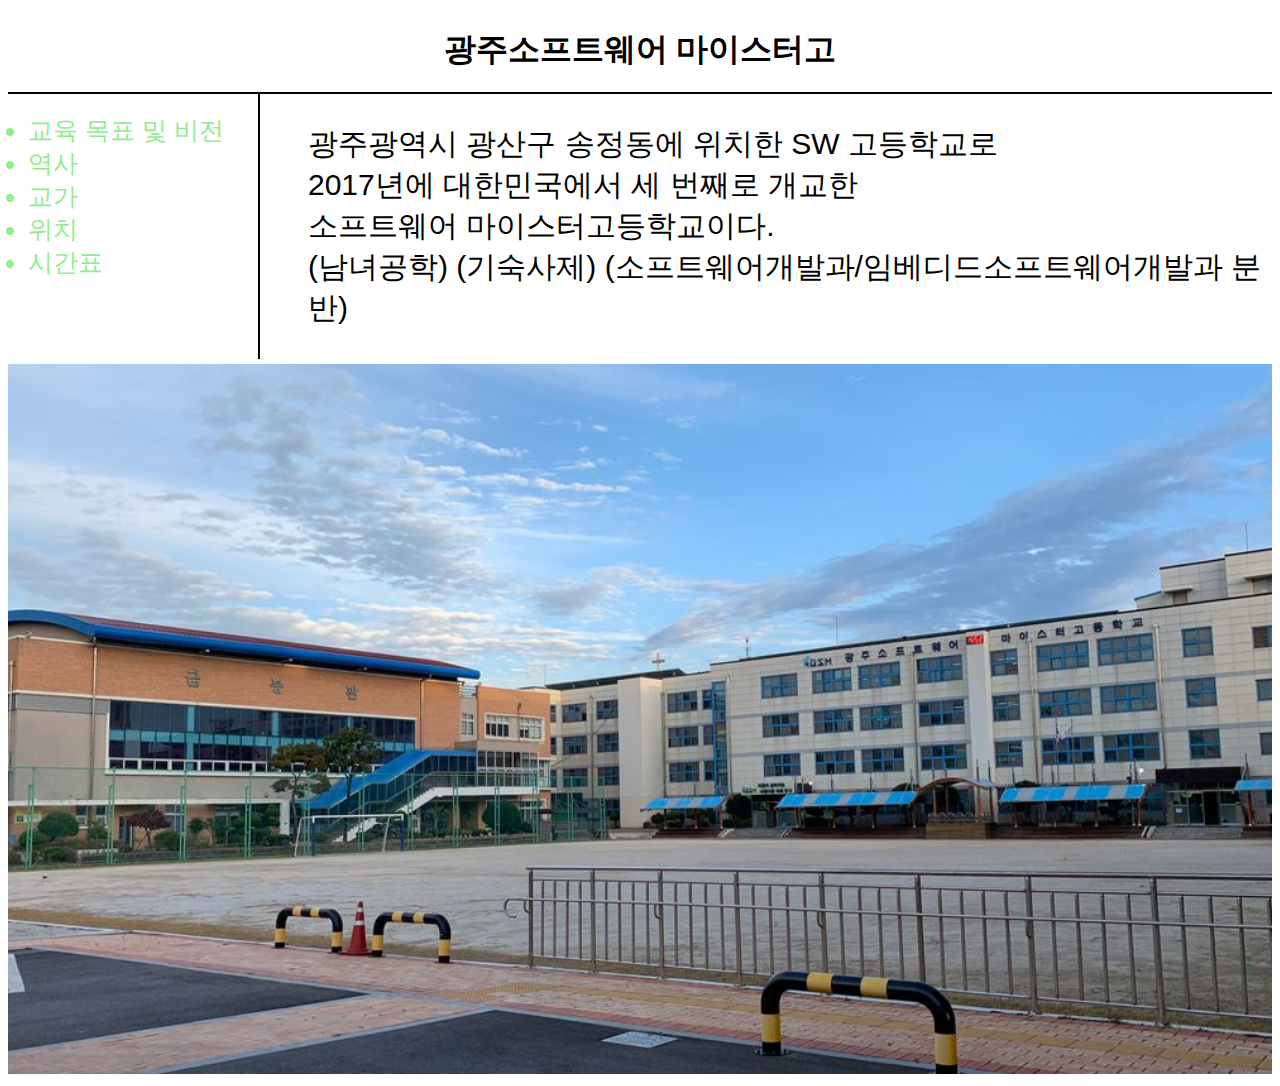
<file: index.html>
<!DOCTYPE html>
<html lang="en">
<head>
    <meta charset="UTF-8">
    <meta http-equiv="X-UA-Compatible" content="IE=edge">
    <meta name="viewport" content="width=device-width, initial-scale=1.0">
    <title>Gwangju/software/meister/highschool</title>
    <link rel="preconnect" href="https://fonts.googleapis.com">
    <link rel="preconnect" href="https://fonts.gstatic.com" 교차 출처>
    <link href="https: //fonts.googleapis.com/css2? 
    family= Noto+Sans+KR & display=swap" rel="stylesheet">
    <link rel="stylesheet" href="style.css"> 
</head>
<body id="font1">
    <a href="index.html"><h1 style="text-align: center;">광주소프트웨어 마이스터고</h1></a>
<div id="grid">
    <ul>
        <a href="1.html"><li>교육 목표 및 비전</li></a>
        <a href="2.html"><li>역사</li></a>
        <a href="3.html"><li>교가</li></a>
        <a href="4.html"><li>위치</li></a>
        <a href="5.html"><li>시간표</li></a>
    </ul>
    
<div id="article">
    <p>
        광주광역시 광산구 송정동에 위치한 SW 고등학교로<br> 2017년에 대한민국에서 세 번째로 개교한<br> 소프트웨어 마이스터고등학교이다.<br>
        (남녀공학) (기숙사제) (소프트웨어개발과/임베디드소프트웨어개발과 분반)
    </p>
</div>
</div>
    <img src="school.jpg" width="1000" height="500">
</body>
</html>
</file>
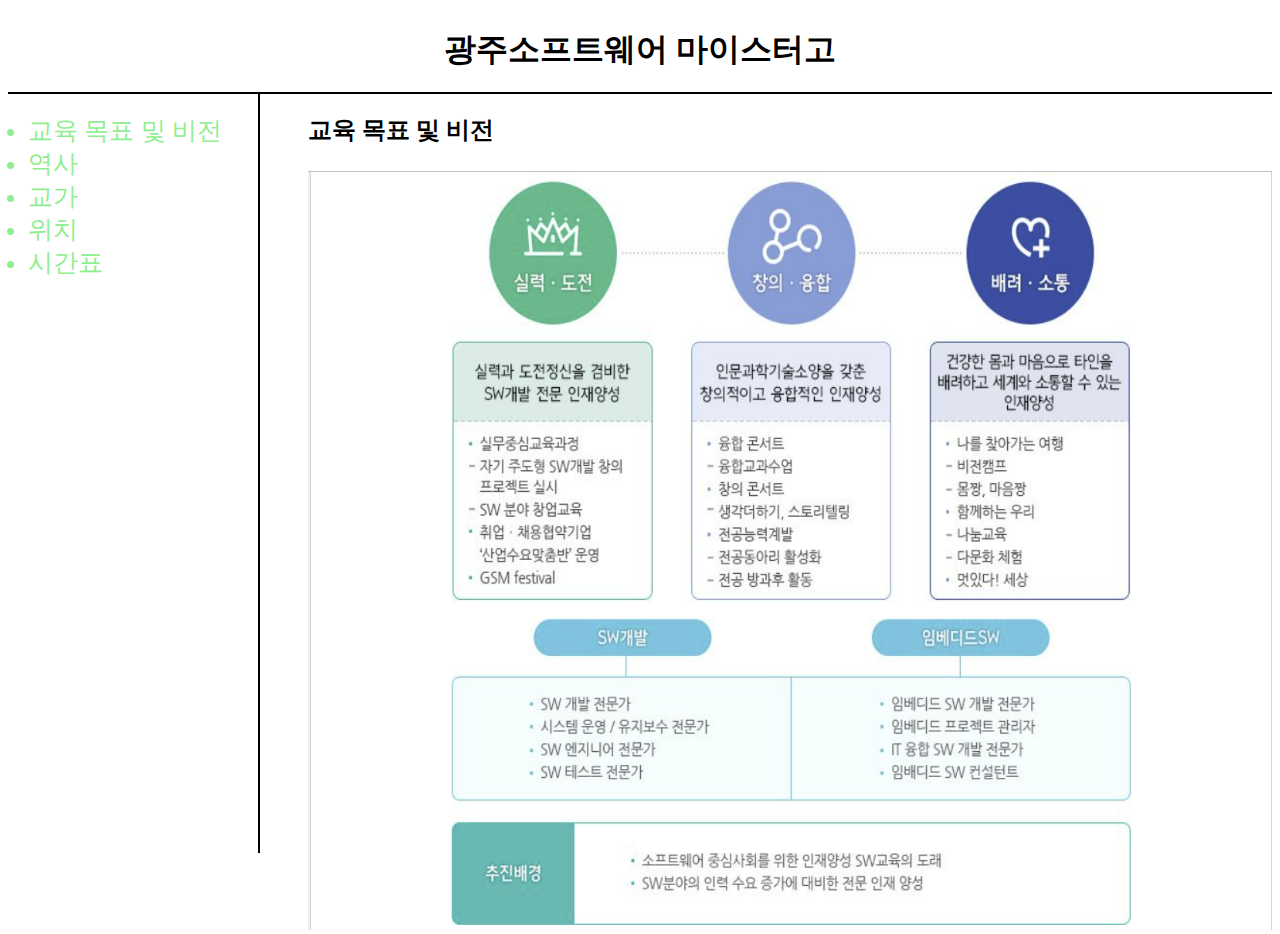
<file: 1.html>
<!DOCTYPE html>
<html lang="en">
<head>
    <meta charset="UTF-8">
    <meta http-equiv="X-UA-Compatible" content="IE=edge">
    <meta name="viewport" content="width=device-width, initial-scale=1.0">
    <title>Gwangju/software/meister/highschool</title>
    <link rel="stylesheet" href="style.css">
</head>
<body>
    <a href="index.html"><h1 style="text-align: center;">광주소프트웨어 마이스터고</h1></a>
    <div id="grid">
    <ul>
        <a href="1.html"><li>교육 목표 및 비전</li></a>
        <a href="2.html"><li>역사</li></a>
        <a href="3.html"><li>교가</li></a>
        <a href="4.html"><li>위치</li></a>
        <a href="5.html"><li>시간표</li></a>
    </ul>
    <div id="article">
    <h2>교육 목표 및 비전</h2>
    <img src="goal.png" width="1000" height="700">
    </div>
    </div>
</body>
</html>
</file>
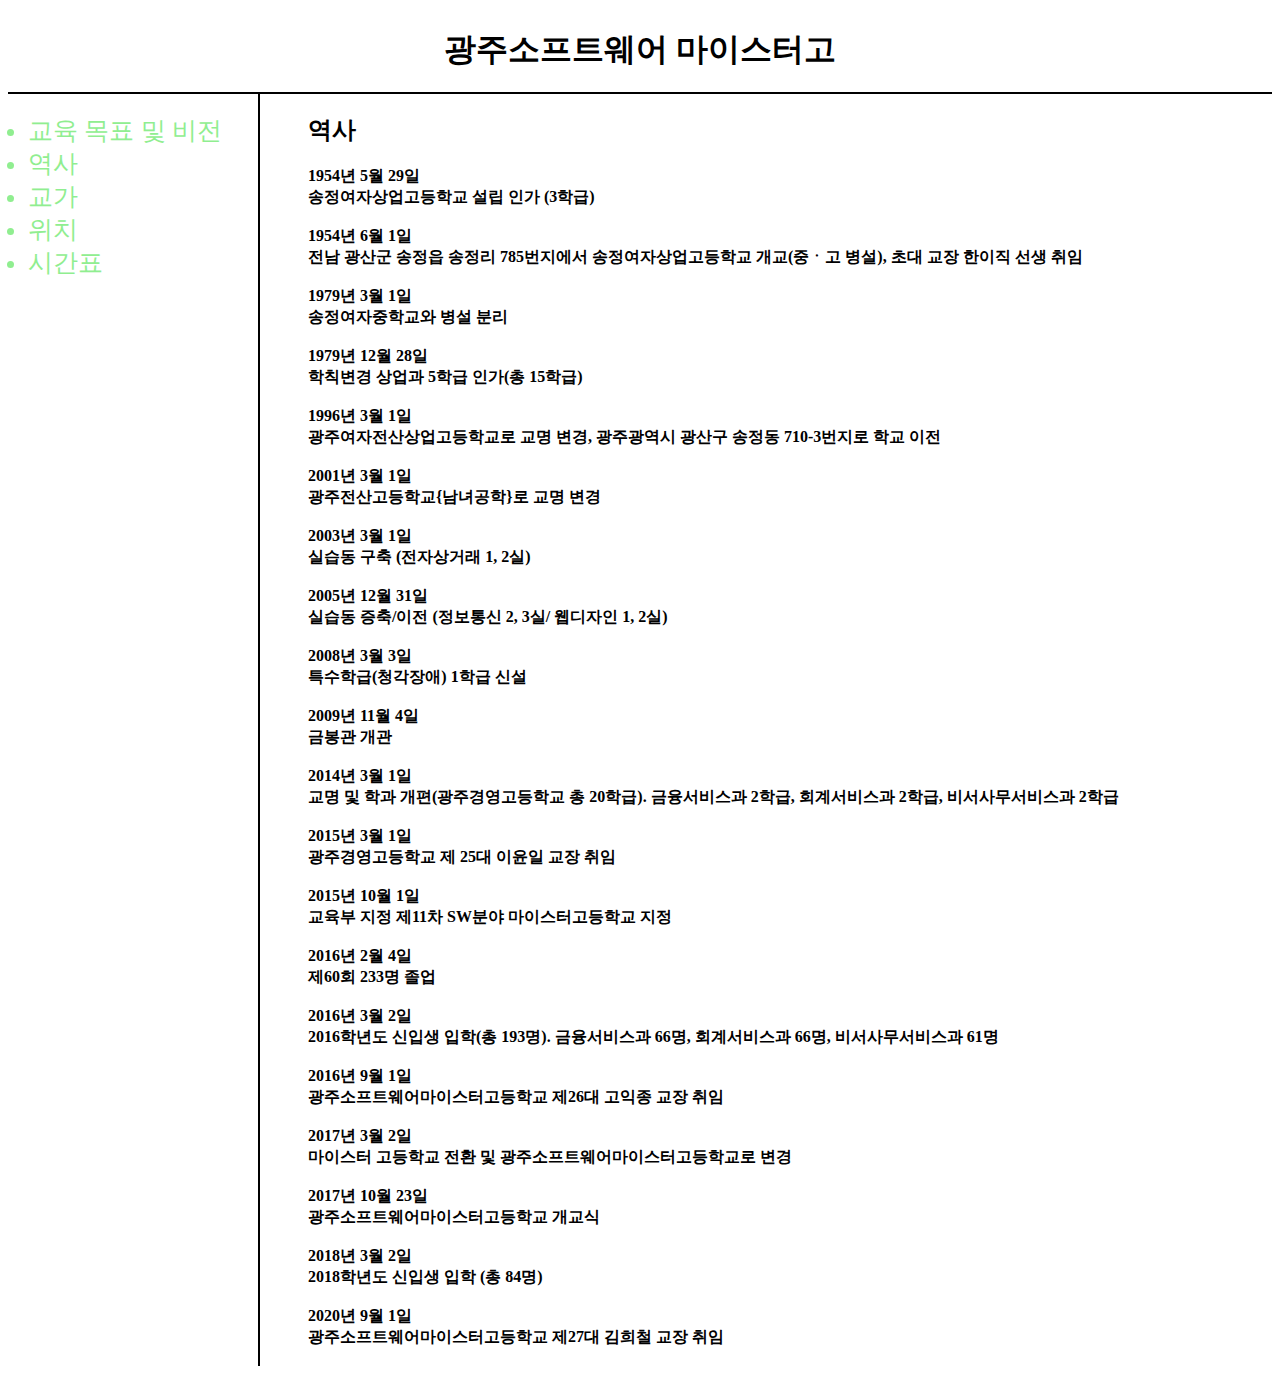
<file: 2.html>
<!DOCTYPE html>
<html lang="en">
<head>
    <meta charset="UTF-8">
    <meta http-equiv="X-UA-Compatible" content="IE=edge">
    <meta name="viewport" content="width=device-width, initial-scale=1.0">
    <title>Gwangju/software/meister/highschool</title>
    <link rel="stylesheet" href="style.css">
</head>
<body>
    <a href="index.html"><h1 style="text-align: center;">광주소프트웨어 마이스터고</h1></a>

<div id="grid">
    <ul>
        <a href="1.html"><li>교육 목표 및 비전</li></a>
        <a href="2.html"><li>역사</li></a>
        <a href="3.html"><li>교가</li></a>
        <a href="4.html"><li>위치</li></a>
        <a href="5.html"><li>시간표</li></a>
    </ul>
    <div id="article">
    <h2>역사</h2>

    <b>
    1954년 5월 29일<br>
    송정여자상업고등학교 설립 인가 (3학급)<br><br>
    1954년 6월 1일<br>
    전남 광산군 송정읍 송정리 785번지에서 송정여자상업고등학교 개교(중ㆍ고 병설), 초대 교장 한이직 선생 취임<br><br>
    1979년 3월 1일<br>
    송정여자중학교와 병설 분리<br><br>
    1979년 12월 28일<br>
    학칙변경 상업과 5학급 인가(총 15학급)<br><br>
    1996년 3월 1일<br>
    광주여자전산상업고등학교로 교명 변경, 광주광역시 광산구 송정동 710-3번지로 학교 이전<br><br>
    2001년 3월 1일<br>
    광주전산고등학교{남녀공학}로 교명 변경<br><br>
    2003년 3월 1일<br>
    실습동 구축 (전자상거래 1, 2실)<br><br>
    2005년 12월 31일<br>
    실습동 증축/이전 (정보통신 2, 3실/ 웹디자인 1, 2실)<br><br>
    2008년 3월 3일<br>
    특수학급(청각장애) 1학급 신설<br><br>
    2009년 11월 4일<br>
    금봉관 개관<br><br>
    2014년 3월 1일<br>
    교명 및 학과 개편(광주경영고등학교 총 20학급). 금융서비스과 2학급, 회계서비스과 2학급, 비서사무서비스과 2학급<br><br>
    2015년 3월 1일<br>
    광주경영고등학교 제 25대 이윤일 교장 취임<br><br>
    2015년 10월 1일<br>
    교육부 지정 제11차 SW분야 마이스터고등학교 지정<br><br>
    2016년 2월 4일<br>
    제60회 233명 졸업<br><br>
    2016년 3월 2일<br>
    2016학년도 신입생 입학(총 193명). 금융서비스과 66명, 회계서비스과 66명, 비서사무서비스과 61명<br><br>
    2016년 9월 1일<br>
    광주소프트웨어마이스터고등학교 제26대 고익종 교장 취임<br><br>
    2017년 3월 2일<br>
    마이스터 고등학교 전환 및 광주소프트웨어마이스터고등학교로 변경<br><br>
    2017년 10월 23일<br>
    광주소프트웨어마이스터고등학교 개교식<br><br>
    2018년 3월 2일<br>
    2018학년도 신입생 입학 (총 84명)<br><br>
    2020년 9월 1일<br>
    광주소프트웨어마이스터고등학교 제27대 김희철 교장 취임<br><br>
    </b>
    </div>
</div>
</body>
</html>
</file>
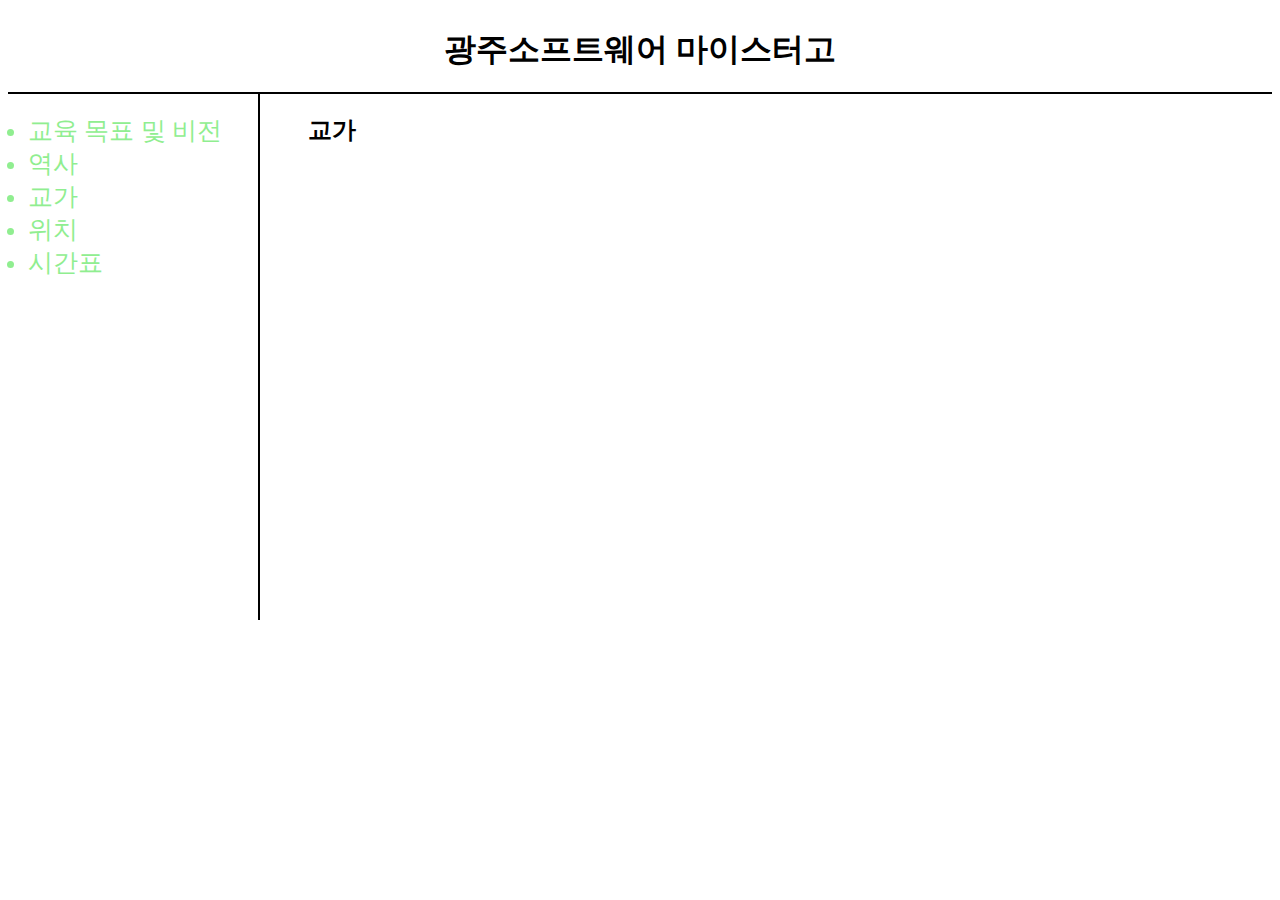
<file: 3.html>
<!DOCTYPE html>
<html lang="en">
<head>
    <meta charset="UTF-8">
    <meta http-equiv="X-UA-Compatible" content="IE=edge">
    <meta name="viewport" content="width=device-width, initial-scale=1.0">
    <title>Gwangju/software/meister/highschool</title>
    <link rel="stylesheet" href="style.css">
</head>
<body>
    <a href="index.html"><h1 style="text-align: center;">광주소프트웨어 마이스터고</h1></a>
    <div id="grid">
    <ul>
        <a href="1.html"><li>교육 목표 및 비전</li></a>
        <a href="2.html"><li>역사</li></a>
        <a href="3.html"><li>교가</li></a>
        <a href="4.html"><li>위치</li></a>
        <a href="5.html"><li>시간표</li></a>
    </ul>
    <div id="article">
    <h2>교가</h2>
    <iframe width="800" height="450" src="https://www.youtube.com/embed/E4GJysxL-4U" 
    title="YouTube video player" frameborder="0" allow="accelerometer; autoplay; clipboard-write; 
    encrypted-media; gyroscope; picture-in-picture" allowfullscreen></iframe>
    </div>
    </div>
</body>
</html>
</file>
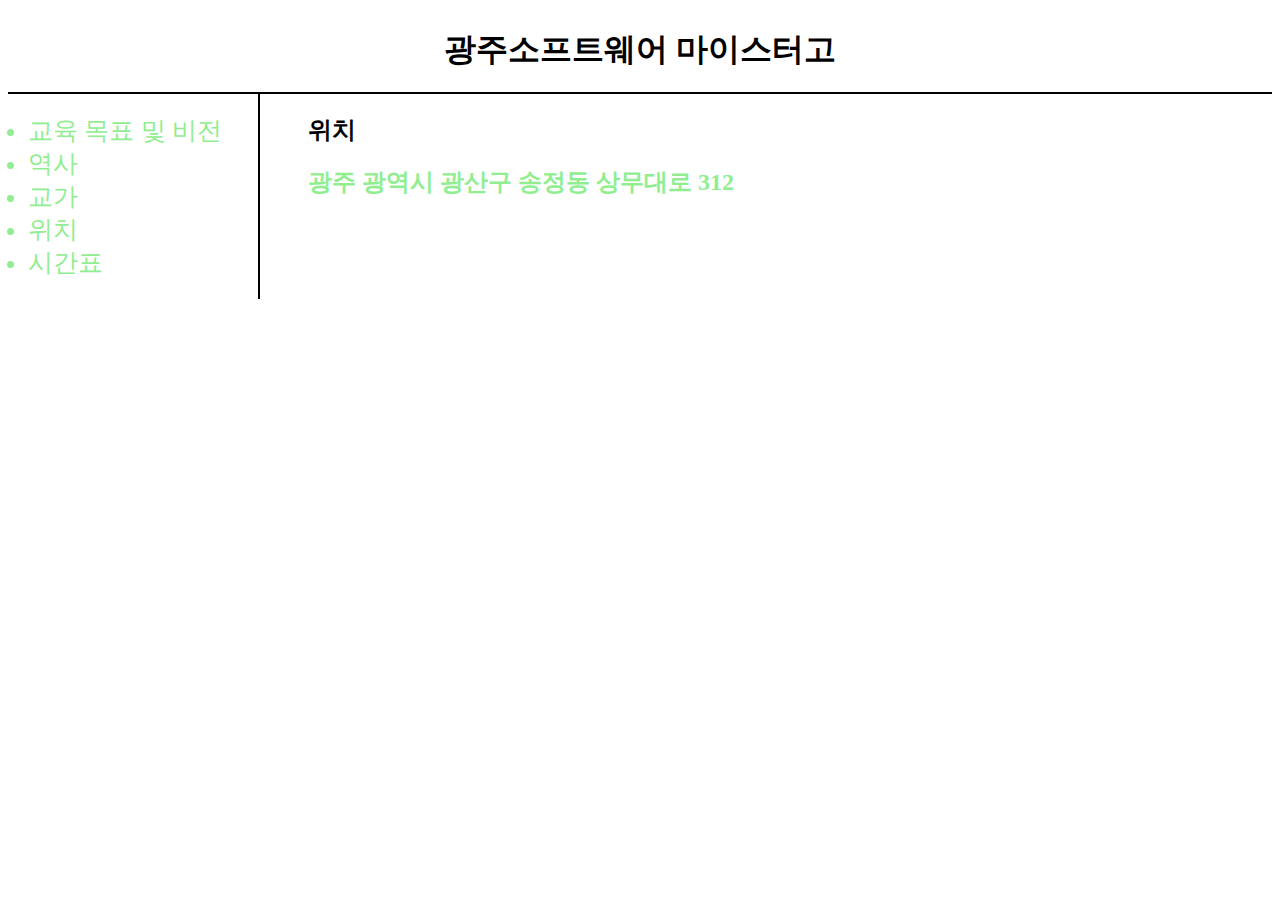
<file: 4.html>
<!DOCTYPE html>
<html lang="en">
<head>
    <meta charset="UTF-8">
    <meta http-equiv="X-UA-Compatible" content="IE=edge">
    <meta name="viewport" content="width=device-width, initial-scale=1.0">
    <title>Gwangju/software/meister/highschool</title>
    <link rel="stylesheet" href="style.css">
</head>
<body>
    <a href="index.html"><h1 style="text-align: center;">광주소프트웨어 마이스터고</h1></a>
    <div id="grid">
    <ul>
        <a href="1.html"><li>교육 목표 및 비전</li></a>
        <a href="2.html"><li>역사</li></a>
        <a href="3.html"><li>교가</li></a>
        <a href="4.html"><li>위치</li></a>
        <a href="5.html"><li>시간표</li></a>
    </ul>
    <div id="article">
    <h2>위치</h2>
    <a href="https://www.google.com/maps/place/%EA%B4%91%EC%A3%BC%EC%86%8C%ED%94%84%ED%8A%B8%EC%9B%A8%EC%96%B4%EB%A7%88%EC%9D%B4%EC%8A%A4%ED%84%B0%EA%B3%A0%EB%93%B1%ED%95%99%EA%B5%90/data=!4m5!3m4!1s0x35718861a50637e9:0x92a1425ff15c499c!8m2!3d35.1429503!4d126.8005143">
    <h2>광주 광역시 광산구 송정동 상무대로 312</h2></a>
    </div>
    </div>
</body>
</html>
</file>
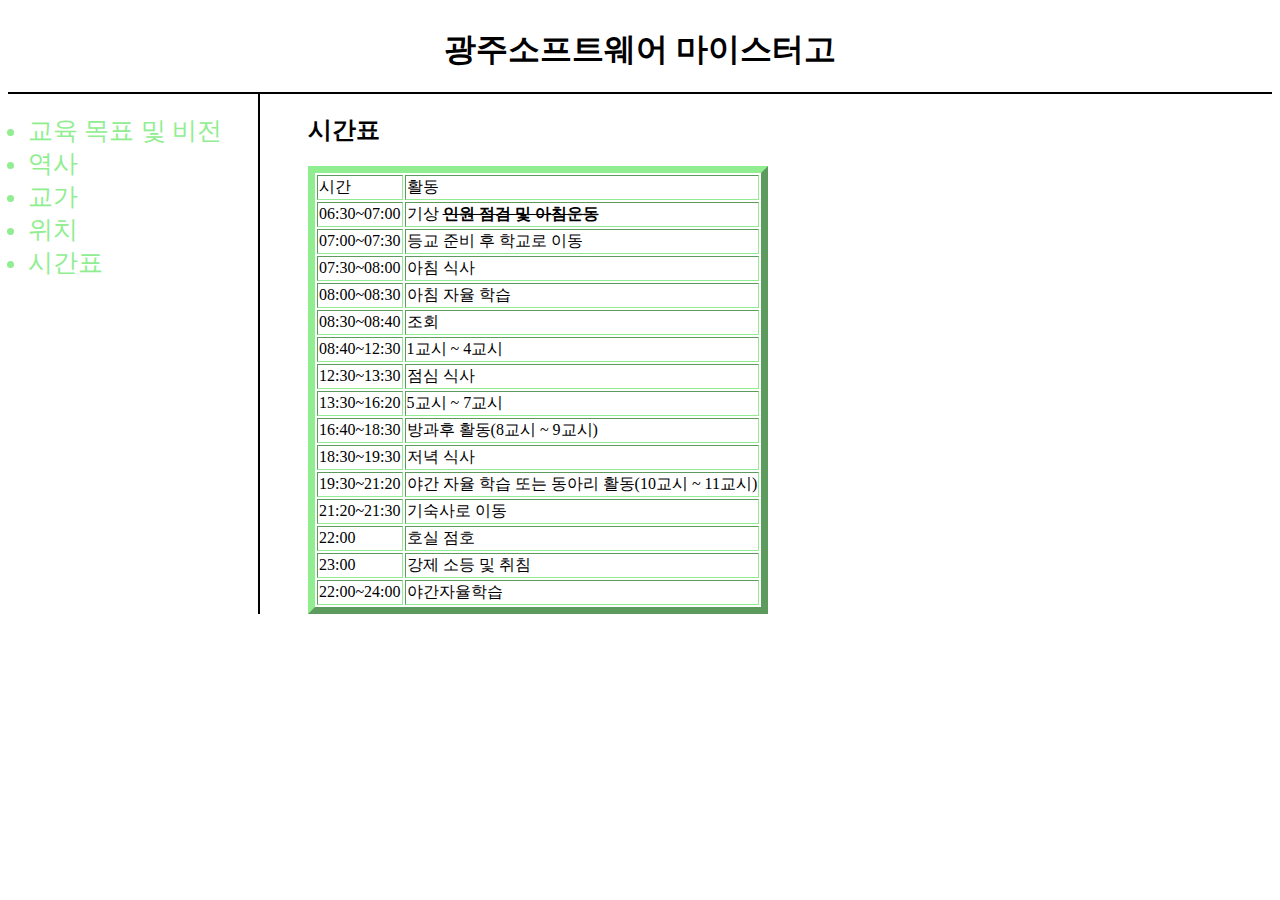
<file: 5.html>
<!DOCTYPE html>
<html lang="en">
<head>
    <meta charset="UTF-8">
    <meta http-equiv="X-UA-Compatible" content="IE=edge">
    <meta name="viewport" content="width=device-width, initial-scale=1.0">
    <title>Gwangju/software/meister/highschool</title>
    <link rel="stylesheet" href="style.css">
</head>
<body>
    <a href="index.html"><h1 style="text-align: center;">광주소프트웨어 마이스터고</h1></a>
<div id="grid">
        <ul>
        <a id="l1" href="1.html"><li>교육 목표 및 비전</li></a>
        <a id="l2" href="2.html"><li>역사</li></a>
        <a id="l3" href="3.html"><li>교가</li></a>
        <a id="l4" href="4.html"><li>위치</li></a>
        <a id="l5" href="5.html"><li>시간표</li></a>
    </ul>
<div id="article">
    <h2>시간표</h2>
    <table border="7">   
    <tr>    
        <td>시간</td> <td>활동</td>
    </tr>
    <tr>
        <td>06:30~07:00</td> <td>기상 <b id="ex">인원 점검 및 아침운동</b></td>
    </tr>
    <tr>
        <td>07:00~07:30</td> <td>등교 준비 후 학교로 이동</td>
    </tr>
    <tr>
        <td>07:30~08:00</td> <td>아침 식사</td>
    </tr>
    <tr>    
    <td>08:00~08:30</td> <td>아침 자율 학습</td>
    </tr>
    <tr>
        <td>08:30~08:40</td> <td>조회</td>
    </tr>
    <tr>
        <td>08:40~12:30</td> <td>1교시 ~ 4교시</td>
    </tr>
    <tr>
        <td>12:30~13:30</td> <td>점심 식사</td>
    </tr>
    <tr>
        <td>13:30~16:20</td> <td>5교시 ~ 7교시</td>
    </tr>
    <tr>
        <td>16:40~18:30</td> <td>방과후 활동(8교시 ~ 9교시)</td>
    </tr>
    <tr>
        <td>18:30~19:30</td> <td>저녁 식사</td>
    </tr>
    <tr>
        <td>19:30~21:20</td> <td>야간 자율 학습 또는 동아리 활동(10교시 ~ 11교시)</td>
    </tr>
    <tr>
        <td>21:20~21:30</td> <td>기숙사로 이동</td>
    </tr>
    <tr>
        <td>22:00</td> <td>호실 점호</td>
    </tr>
    <tr>
        <td>23:00</td> <td>강제 소등 및 취침</td>
    </tr>
    <tr>
        <td>22:00~24:00</td> <td>야간자율학습</td>
    </tr>
    </table>
</div>
</div>
</body>
</html>
</file>
<file: style.css>
h1{
    text-decoration-line: none;
    border-bottom:2px solid black;
    margin: 0;
    padding: 20px;
    color: black;
}
ul{
    font-size: 25px;
    border-right: 2px solid black;
    width: 210px;
    padding: 20px;
    margin: 0;
}
a {
    text-decoration: none;
    color: lightgreen;
}
#grid{
    display: grid;
    grid-template-columns: 150px 1fr;
}
#article{
    padding-left: 150px;
}
img{
    width: 100%;
    height: 100%;
   padding-top: 5px;
}
p {
    font-size: 30px;
}
#font1 {
    font-family:'Noto Sans KR', sans-serif; ;
}
table{
    border-color: lightgreen;
}
#ex {
    text-decoration: line-through;
}
</file>
